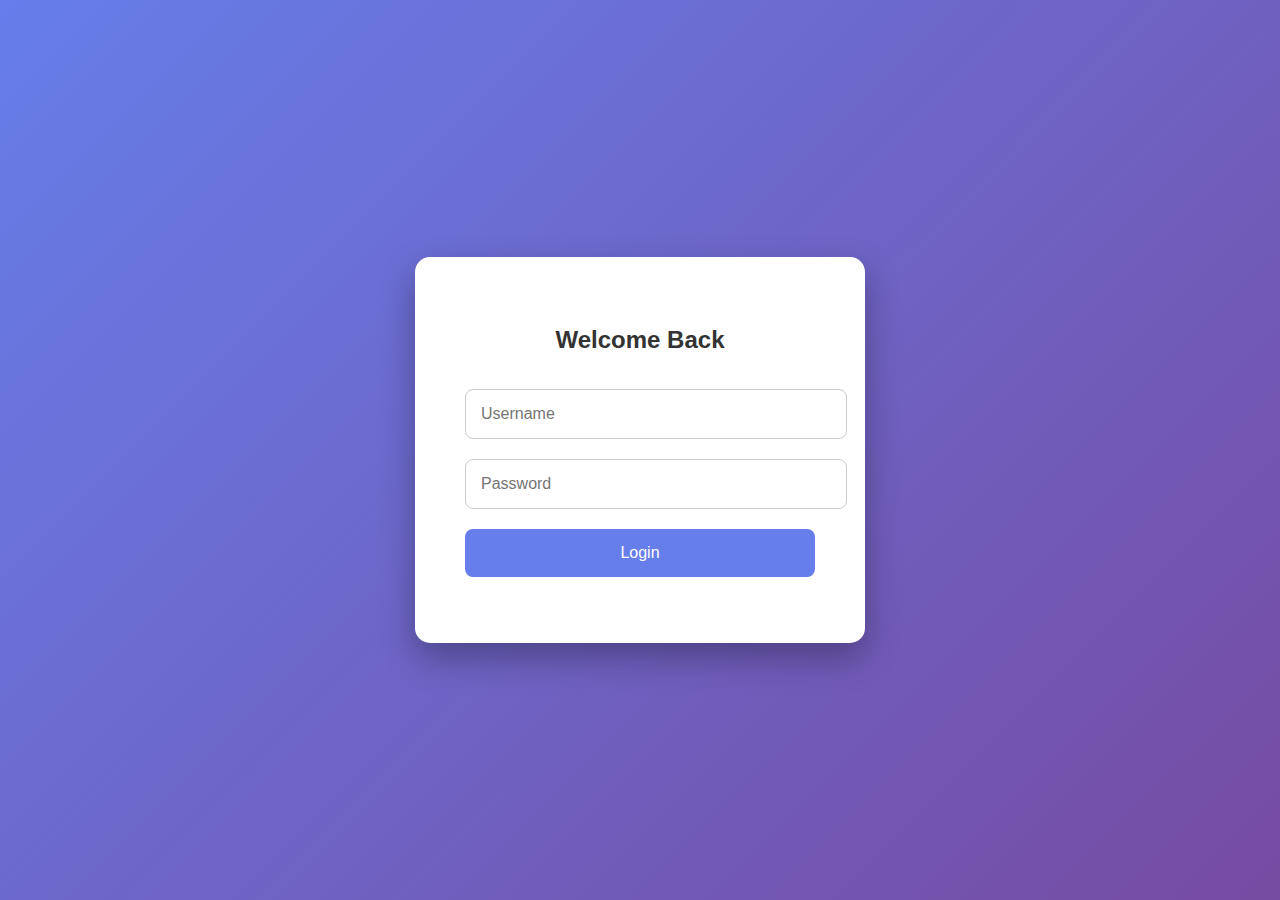
<file: frontend/public/index.html>
<!DOCTYPE html>
<html lang="en">
<head>
  <meta charset="UTF-8">
  <meta name="viewport" content="width=device-width, initial-scale=1.0">
  <title>Login | DevOps Demo</title>
  <link rel="stylesheet" href="style.css">
</head>
<body>
  <div class="container">
    <div class="login-card">
      <h2>Welcome Back</h2>
      <form id="loginForm">
        <input type="text" id="username" placeholder="Username" required>
        <input type="password" id="password" placeholder="Password" required>
        <button type="submit">Login</button>
      </form>
      <p id="message"></p>
    </div>
  </div>
  <script src="script.js"></script>
</body>
</html>
</file>
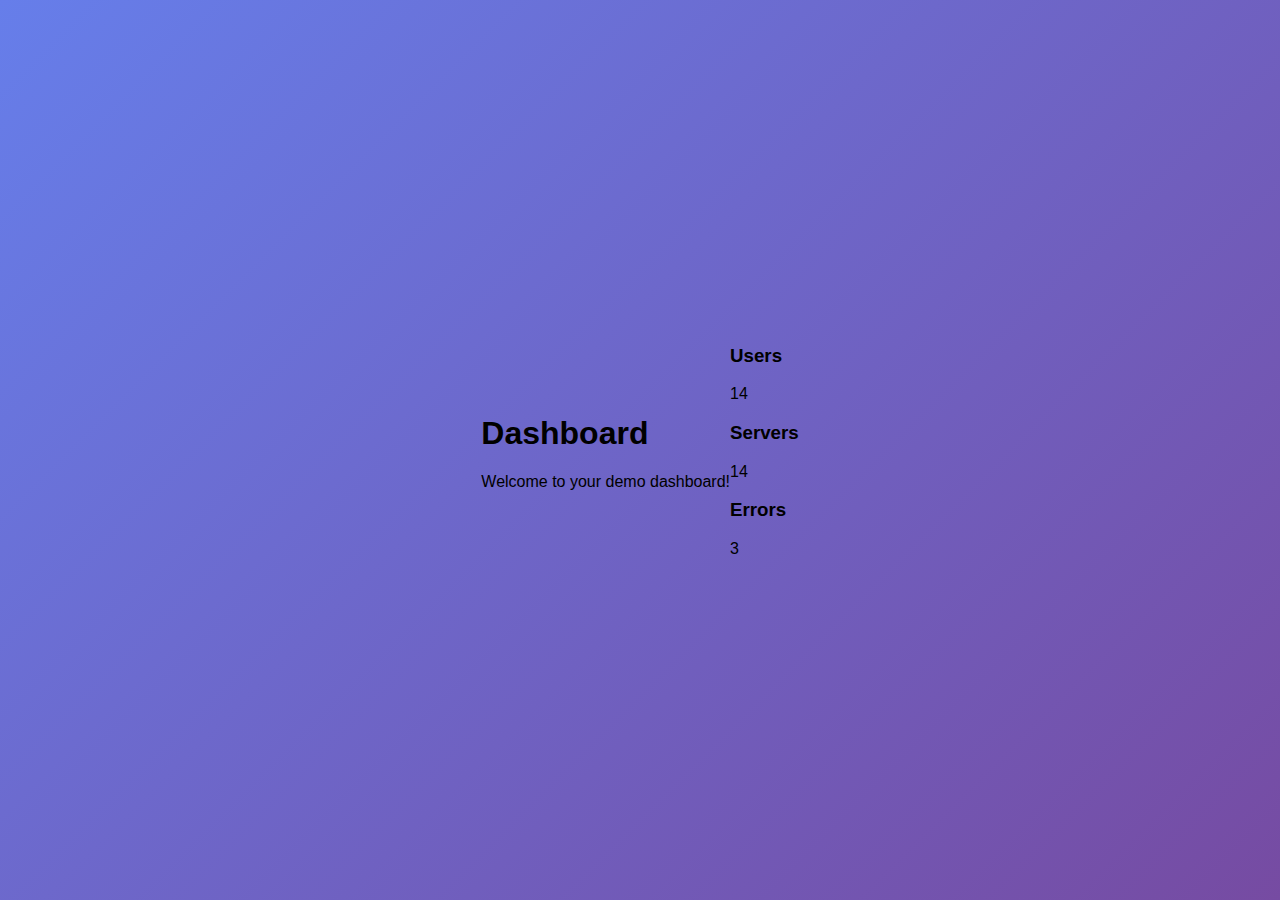
<file: frontend/public/dashboard.html>
<!DOCTYPE html>
<html lang="en">
<head>
  <meta charset="UTF-8">
  <meta name="viewport" content="width=device-width, initial-scale=1.0">
  <title>Dashboard | DevOps Demo</title>
  <link rel="stylesheet" href="style.css">
</head>
<body>
  <header>
    <h1>Dashboard</h1>
    <p>Welcome to your demo dashboard!</p>
  </header>
  <div class="cards">
    <div class="card">
      <h3>Users</h3>
      <p>120</p>
    </div>
    <div class="card">
      <h3>Servers</h3>
      <p>15</p>
    </div>
    <div class="card">
      <h3>Errors</h3>
      <p>3</p>
    </div>
  </div>
  <script src="dashboard.js"></script>
</body>
</html>
</file>
<file: frontend/public/style.css>
body {
  font-family: 'Segoe UI', Tahoma, Geneva, Verdana, sans-serif;
  margin: 0;
  padding: 0;
  height: 100vh;
  display: flex;
  justify-content: center;
  align-items: center;
  background: linear-gradient(135deg, #667eea, #764ba2);
}

.container { width: 100%; display: flex; justify-content: center; align-items: center; }

.login-card {
  background: white;
  padding: 50px;
  border-radius: 15px;
  box-shadow: 0 15px 35px rgba(0,0,0,0.3);
  width: 350px;
  text-align: center;
  transition: transform 0.3s;
}

.login-card:hover { transform: translateY(-5px); }

.login-card h2 { margin-bottom: 25px; color: #333; }

.login-card input {
  width: 100%;
  padding: 15px;
  margin: 10px 0;
  border-radius: 8px;
  border: 1px solid #ccc;
  font-size: 16px;
}

.login-card button {
  width: 100%;
  padding: 15px;
  margin-top: 10px;
  border: none;
  border-radius: 8px;
  background: #667eea;
  color: white;
  font-size: 16px;
  cursor: pointer;
  transition: background 0.3s;
}

.login-card button:hover { background: #5a67d8; }

#message { margin-top: 15px; color: green; font-weight: bold; }
</file>
